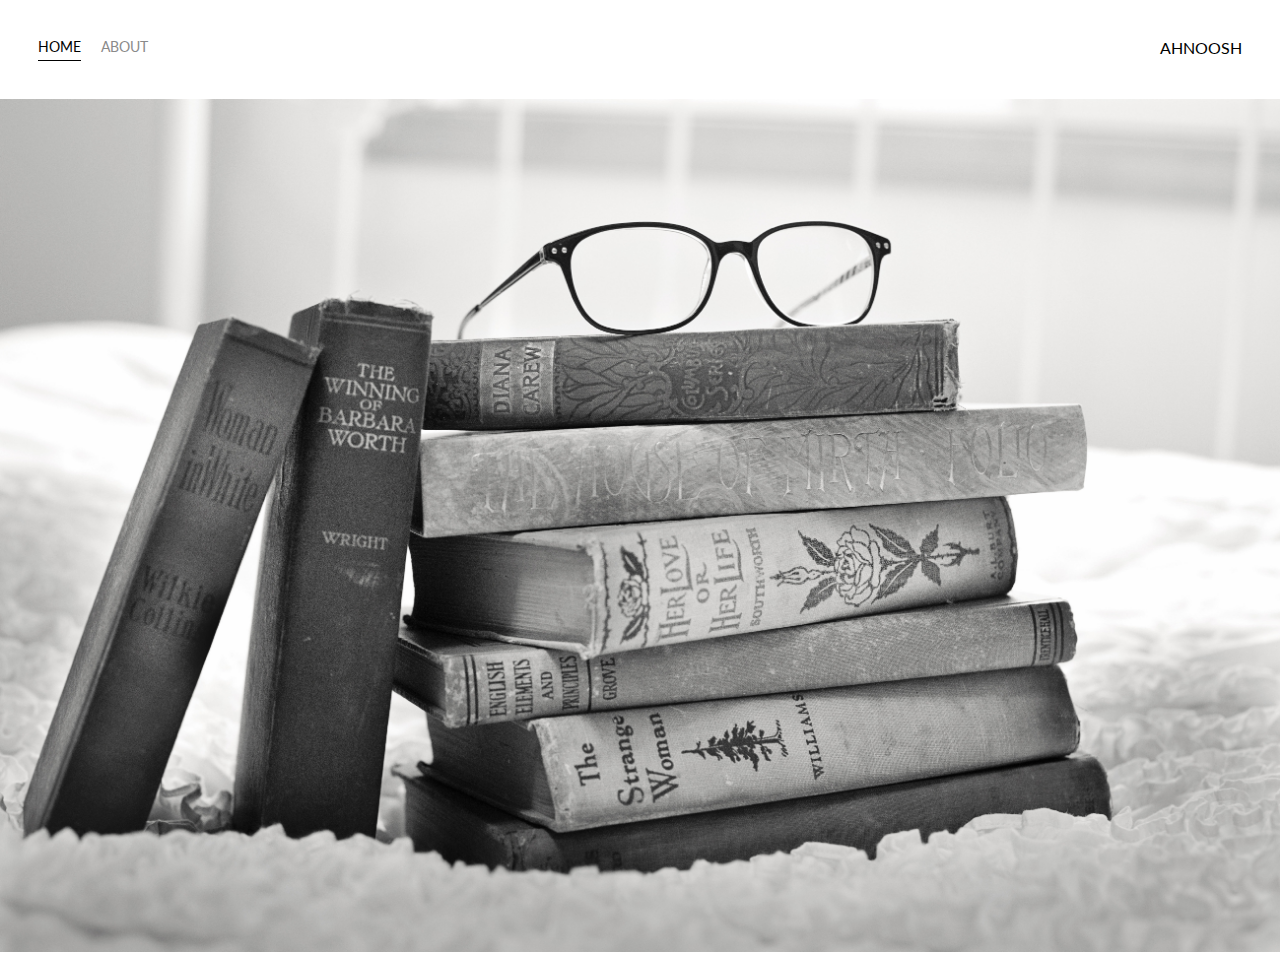
<file: index.html>
<!DOCTYPE html>
<html lang='en'>

<head>
  <meta charset='UTF-8'>
  <title>Portfolio Homepage</title>
  <link href="https://fonts.googleapis.com/css?family=Lato" rel="stylesheet">   <!--  go google n search for google fonts n  do-->
  <link rel="stylesheet" href="styles.css">  <!--  make sure u create file properly with a 's' behind style!! -->
</head>

<body>
    
  <div class="container">
    <div class="nav-wrapper">
      <div class="left-side">
        <div class="nav-link-wrapper active-nav-link">
          <a href="index.html">Home</a>
        </div>

        <div class="nav-link-wrapper">
          <a href="about.html">About</a>  <!--  this is how you link a file to another page as aiya wanted !! -->
        </div>
      </div>

      <div class="right-side">
        <div class="brand">
          AHNOOSH
        </div>
      </div>

    </div>

        <div class="background-photo">
            <img src="images/oldbook.jpg.jpg" width="100%">
        </div>
  </div>
</body>
</file>
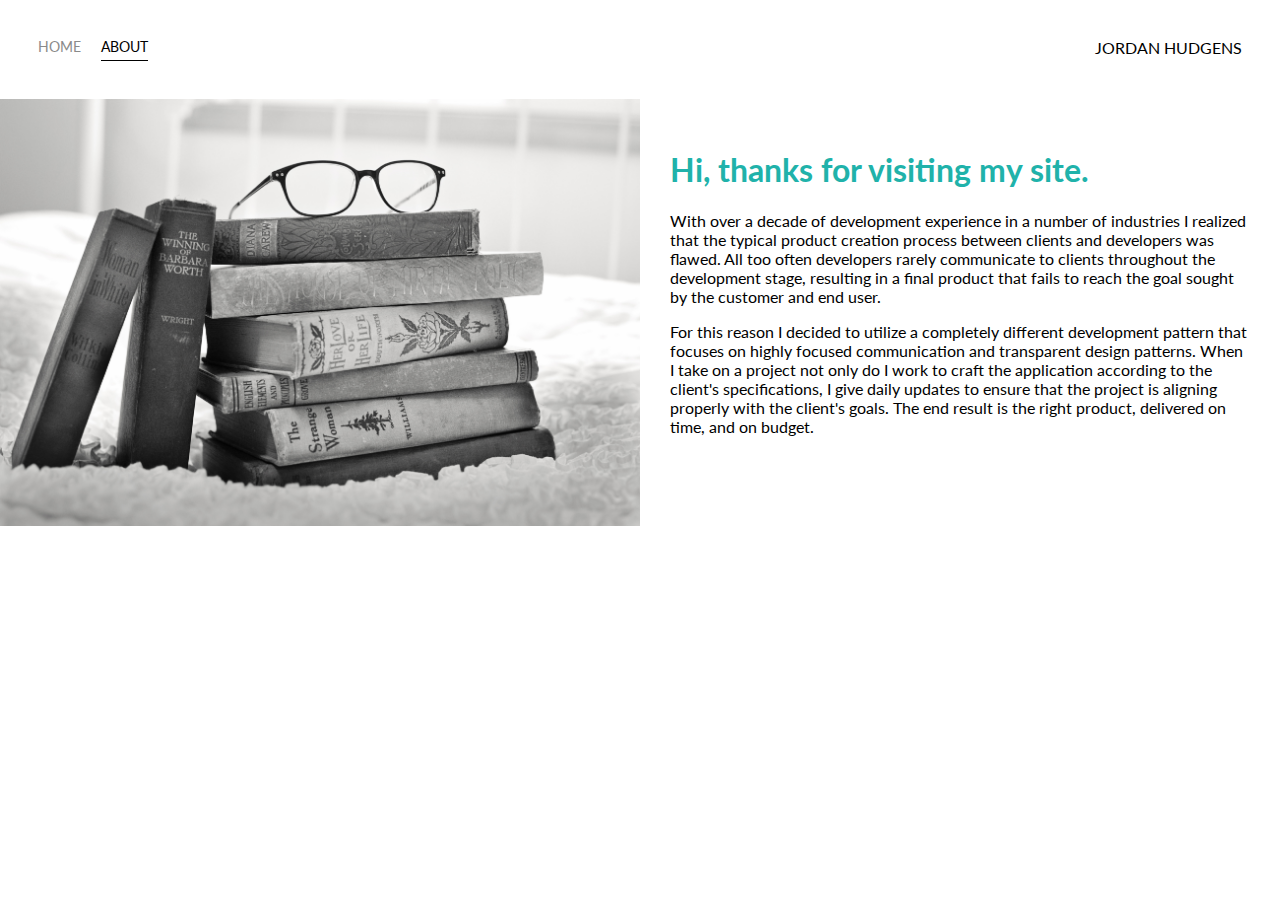
<file: about.html>
<!DOCTYPE html>
<html lang='en'>

<head>
  <meta charset='UTF-8'>
  <title>Portfolio Homepage</title>
  <link href="https://fonts.googleapis.com/css?family=Lato" rel="stylesheet">
  <link rel="stylesheet" href="styles.css">
</head>

<body>
  <div class="container">
    <div class="nav-wrapper">
      <div class="left-side">
        <div class="nav-link-wrapper">
          <a href="index.html">Home</a>
        </div>

        <div class="nav-link-wrapper active-nav-link">
          <a href="about.html">About</a>
        </div>
      </div>

      <div class="right-side">
        <div class="brand">
          JORDAN HUDGENS
        </div>
      </div>
    </div>

    <div class="content-wrapper">
      <div class="two-column-wrapper">
        <div class="profile-image-wrapper">
          <img src="images/oldbook.jpg.jpg" alt="">
        </div>

        <div class="profile-content-wrapper">
          <h1>Hi, thanks for visiting my site.</h1>
          <p>With over a decade of development experience in a number of industries I realized that the typical product creation
            process between clients and developers was flawed. All too often developers rarely communicate to clients throughout
            the development stage, resulting in a final product that fails to reach the goal sought by the customer and end
            user.
          </p>

          <p>For this reason I decided to utilize a completely different development pattern that focuses on highly focused
            communication and transparent design patterns. When I take on a project not only do I work to craft the application
            according to the client's specifications, I give daily updates to ensure that the project is aligning properly
            with the client's goals. The end result is the right product, delivered on time, and on budget.</p>
        </div>
      </div>
    </div>
  </div>

</body>

</html>
</file>
<file: styles.css>
body {
    font-family: "Lato", sans-serif;
    margin: 0px;
  }
  
  .container {
    display: grid;
    grid-template-columns: 1fr;
  }
  
  .nav-wrapper {
    display: flex;
    justify-content: space-between;
    padding: 38px;
  }
  
  .left-side {
    display: flex;
  }
  
  .nav-wrapper > .left-side > div {
    margin-right: 20px;
    text-transform: uppercase;
    font-size: 0.9rem;
  }
  
  .nav-link-wrapper {
    height: 22px;
    border-bottom: 1px solid transparent;
    transition: border-bottom 0.5s;
  }
  
  .active-nav-link {
    border-bottom: 1px solid black;
  }
  
  .active-nav-link a {
    color: black !important;
  }
  
  .nav-link-wrapper a {
    color: #8a8a8a;
    text-decoration: none;
    transition: color 0.5s;
  }
  
  .nav-link-wrapper:hover {
    border-bottom: 1px solid black;
  }
  
  .nav-link-wrapper a:hover {
    color: black;
  }
  
  
  
  .two-column-wrapper {
    display: grid;
    grid-template-columns: 1fr 1fr;
  }
  
  .profile-image-wrapper img {
    width: 100%;
  }
  
  .profile-content-wrapper {
    padding: 30px;
  }
  
  .profile-content-wrapper h1 {
    color: lightseagreen;
  }
</file>
